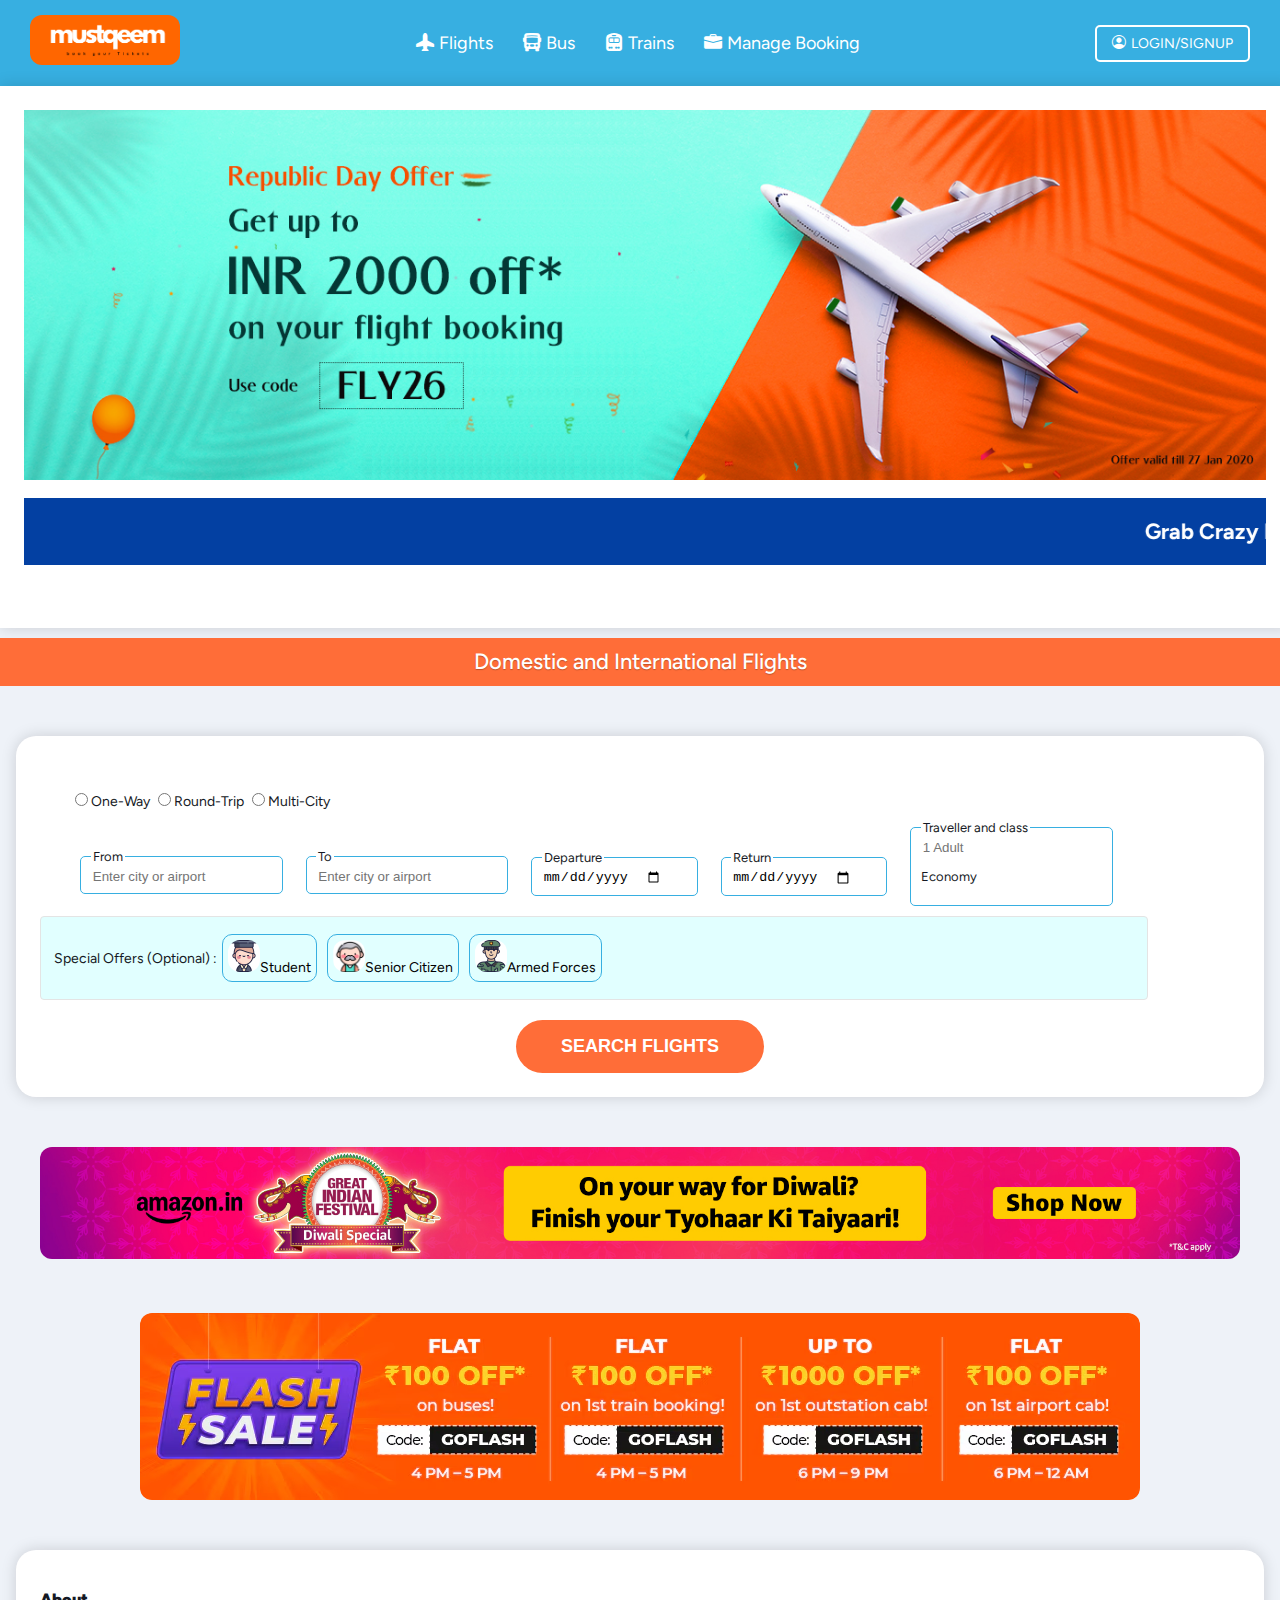
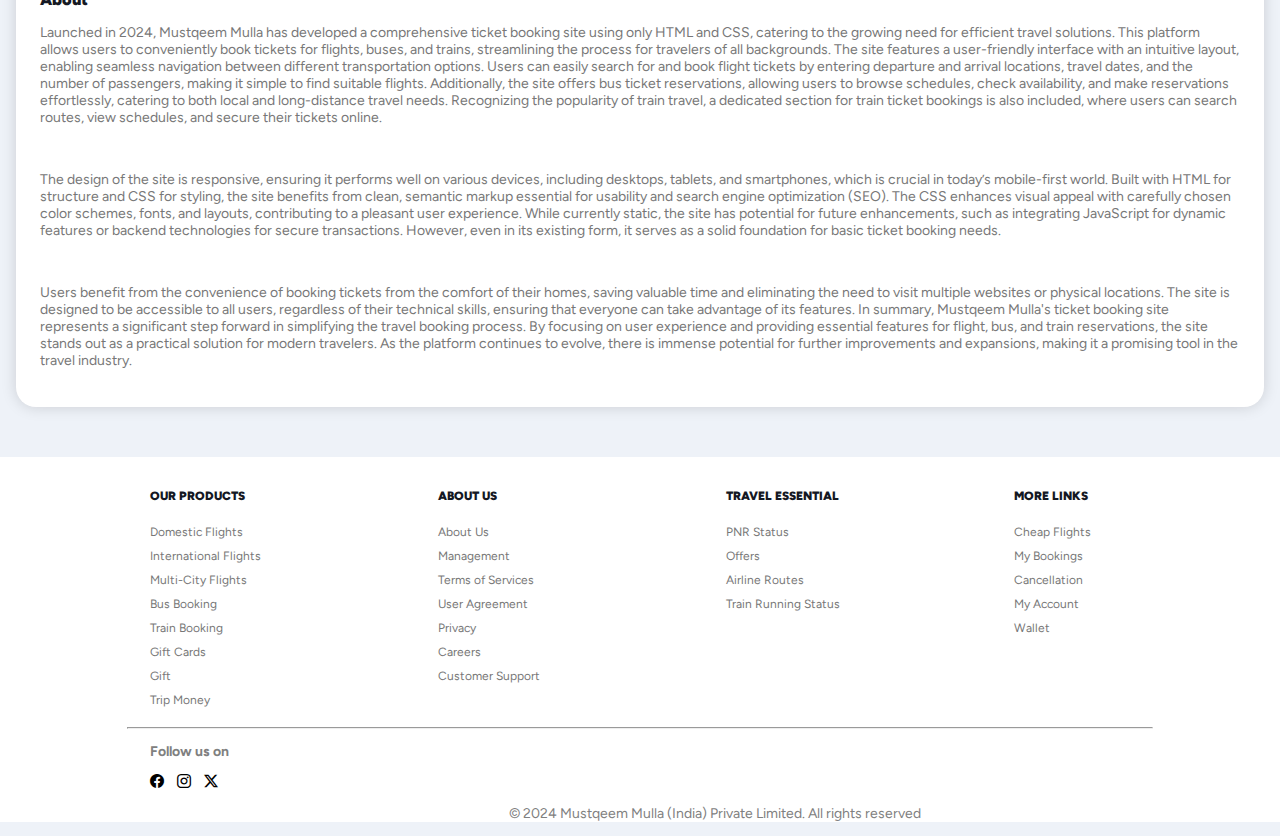
<file: index.html>
<!DOCTYPE html>
<html lang="en">
<head>
    <meta charset="UTF-8">
    <meta name="viewport" content="width=device-width, initial-scale=1.0">
    <title>Ticket-Booking</title>
    <link rel="stylesheet" href="style.css">
    <link rel="stylesheet" href="https://cdn.jsdelivr.net/npm/bootstrap-icons@1.11.3/font/bootstrap-icons.min.css">
    <link rel="preconnect" href="https://fonts.googleapis.com">
    <link rel="preconnect" href="https://fonts.gstatic.com" crossorigin>
    <link href="https://fonts.googleapis.com/css2?family=Figtree:ital,wght@0,300..900;1,300..900&family=Noto+Sans+TC:wght@100..900&family=Work+Sans:ital,wght@0,100..900;1,100..900&display=swap" rel="stylesheet">

</head>
<body>
    <nav class="navbar">
      <div class="logo"><a href="index.html"><img src="imgs/mustqeem (1).png" alt=""></a></div>
      <div class="nav-links">
            <a href="index.html"><i class="bi bi-airplane-fill"></i>Flights</a>
            <a href="bus.html"><i class="bi bi-bus-front-fill"></i>Bus</a>
            <a href="train.html"><i class="bi bi-train-front-fill"></i>Trains</a>
            <a href="#"><i class="bi bi-briefcase-fill"></i>Manage Booking</a>
        </div>
        <div class="login-signup">
            <a href="#"><i class="bi bi-person-circle"></i>LOGIN/SIGNUP</a>
        </div>
    </nav>

    <div id="air-poster"><img src="imgs/air 2offer.jpg" alt=""><marquee behavior="" direction="" scrollamount="12">Grab Crazy Deals in our <strong style="color: yellow;">FLASH SALE </strong> | 4PM Onwards | Grab Crazy Deals in our <strong style="color: yellow;">FLASH SALE </strong> | 4PM Onwards | Grab Crazy Deals in our <strong style="color: yellow;">FLASH SALE </strong> | 4PM Onwards |</marquee></div>
    
    <div id="head"><h2>Domestic and International Flights</h2></div>
    


<section>

    <div  id="ticket-section">
      <div class="section-1" id="radio-button">
        <input type="radio" id="one-way" name="trip" value="One-Way">One-Way
        <input type="radio" id="round-trip" name="trip" value="Round-Trip">Round-Trip
        <input type="radio" id="multi-city" name="trip" value="Multi-City">Multi-City
      </div>

      <div class="section-1" id="input-boxes">
        <fieldset><legend >From</legend><input type="text" placeholder="Enter city or airport"></fieldset>
        
        <fieldset><legend >To</legend><input type="text"placeholder="Enter city or airport"></fieldset>

        <fieldset><legend >Departure</legend><input type="date"></fieldset>

        <fieldset><legend >Return</legend><input type="date" placeholder="Click here to add a return flight"></fieldset>

        <fieldset><legend >Traveller and class</legend><input type="number" placeholder="1 Adult"><p>Economy</p></fieldset>

      </div>

      <div class="offer-labels">
        <p>Special Offers (Optional) : </p>
        <label for="ST"><a href="#"><img src="imgs/st.png" alt="student" height="32" width="32">Student</a></label>
        <label for="SC"><a href="#"><img src="imgs/sc.png" alt="senior citizen" height="32" width="32">Senior Citizen</a></label>
        <label for="AF"><a href="#"><img src="imgs/af.png" alt="armed forces" height="32" width="32">Armed Forces</a></label>
      </div>

      <div class="button-container"><button id="search" type="submit">SEARCH FLIGHTS</button></div>
    </div>
</section>

<section>
  <div id="section-2" width="1200px"><a href="hhttps://www.amazon.in/"><img src="imgs/f001408d-e24c-41d7-976b-9a8986c4286f.jpg" alt=""></a></div>
</section>

<section>
  <div id="section-4">
      <img src="imgs/offer label.avif" alt="">
  </div>
</section>

<section>
  <div id="ticket-section">
  <h3 style="margin-bottom: 15px;margin-top: 15px;"><strong>About</strong></h3>

  <p style="color: rgb(119, 119, 119);">
    Launched in 2024, Mustqeem Mulla has developed a comprehensive ticket booking site using only HTML and CSS, catering to the growing need for efficient travel solutions. This platform allows users to conveniently book tickets for flights, buses, and trains, streamlining the process for travelers of all backgrounds. The site features a user-friendly interface with an intuitive layout, enabling seamless navigation between different transportation options. Users can easily search for and book flight tickets by entering departure and arrival locations, travel dates, and the number of passengers, making it simple to find suitable flights. Additionally, the site offers bus ticket reservations, allowing users to browse schedules, check availability, and make reservations effortlessly, catering to both local and long-distance travel needs. Recognizing the popularity of train travel, a dedicated section for train ticket bookings is also included, where users can search routes, view schedules, and secure their tickets online.
  </p>
  <br>
  <p style="color: rgb(119, 119, 119);">
    The design of the site is responsive, ensuring it performs well on various devices, including desktops, tablets, and smartphones, which is crucial in today’s mobile-first world. Built with HTML for structure and CSS for styling, the site benefits from clean, semantic markup essential for usability and search engine optimization (SEO). The CSS enhances visual appeal with carefully chosen color schemes, fonts, and layouts, contributing to a pleasant user experience. While currently static, the site has potential for future enhancements, such as integrating JavaScript for dynamic features or backend technologies for secure transactions. However, even in its existing form, it serves as a solid foundation for basic ticket booking needs.
  </p>
  <br>
  <p style="color: rgb(119, 119, 119);">
    Users benefit from the convenience of booking tickets from the comfort of their homes, saving valuable time and eliminating the need to visit multiple websites or physical locations. The site is designed to be accessible to all users, regardless of their technical skills, ensuring that everyone can take advantage of its features. In summary, Mustqeem Mulla's ticket booking site represents a significant step forward in simplifying the travel booking process. By focusing on user experience and providing essential features for flight, bus, and train reservations, the site stands out as a practical solution for modern travelers. As the platform continues to evolve, there is immense potential for further improvements and expansions, making it a promising tool in the travel industry.
  </p>
</div>
</section>

<footer>

  <div id="footer-links">
  <ul>
    <p><b>OUR PRODUCTS</b></p>

    <li><a href="index.html">Domestic Flights</a></li>
    <li><a href="index.html">International Flights</a></li>
    <li><a href="index.html">Multi-City Flights</a></li>
    <li><a href="bus.html">Bus Booking</a></li>
    <li><a href="train.html">Train Booking</a></li>
    <li><a href="">Gift Cards</a></li>
    <li><a href="">Gift</a></li>
    <li><a href="">Trip Money</a></li>
  </ul>

  <ul>
    <p><b>ABOUT US</b></p>

    <li><a href="#about">About Us</a></li>
    <li><a href="">Management</a></li>
    <li><a href="">Terms of Services</a></li>
    <li><a href="">User Agreement</a></li>
    <li><a href="">Privacy</a></li>
    <li><a href="">Careers</a></li>
    <li><a href="">Customer Support</a></li>
  </ul>
  
  <ul>
    <p><b>TRAVEL ESSENTIAL</b></p>
    <li><a href="https://www.indianrail.gov.in/enquiry/PNR/PnrEnquiry.html?locale=en">PNR Status</a></li>
    <li><a href="">Offers</a></li>
    <li><a href="https://www.flightconnections.com/airlines">Airline Routes</a></li>
    <li><a href="https://enquiry.indianrail.gov.in/mntes/">Train Running Status</a></li>
  </ul>
  
  <ul>
    <p><b>MORE LINKS</b></p>

    <li><a href="">Cheap Flights</a></li>
    <li><a href="">My Bookings</a></li>
    <li><a href="">Cancellation</a></li>
    <li><a href="">My Account</a></li>
    <li><a href="">Wallet</a></li>
  </ul>
</div>
<hr>

<div class="footer-second">
  <p id="f">Follow us on</p>
  <a href="https://www.facebook.com/profile.php?id=100078745628698" class="i"><i class="bi bi-facebook"></i></a>
  <a href="https://www.instagram.com/mustqeem.here/" class="i"><i class="bi bi-instagram"></i></a>
  <a href="" class="i"><i class="bi bi-twitter-x"></i></a>

  <p id="c">© 2024 Mustqeem Mulla (India) Private Limited. All rights reserved</p>
</div>
</footer>

</body>
</html>
</file>
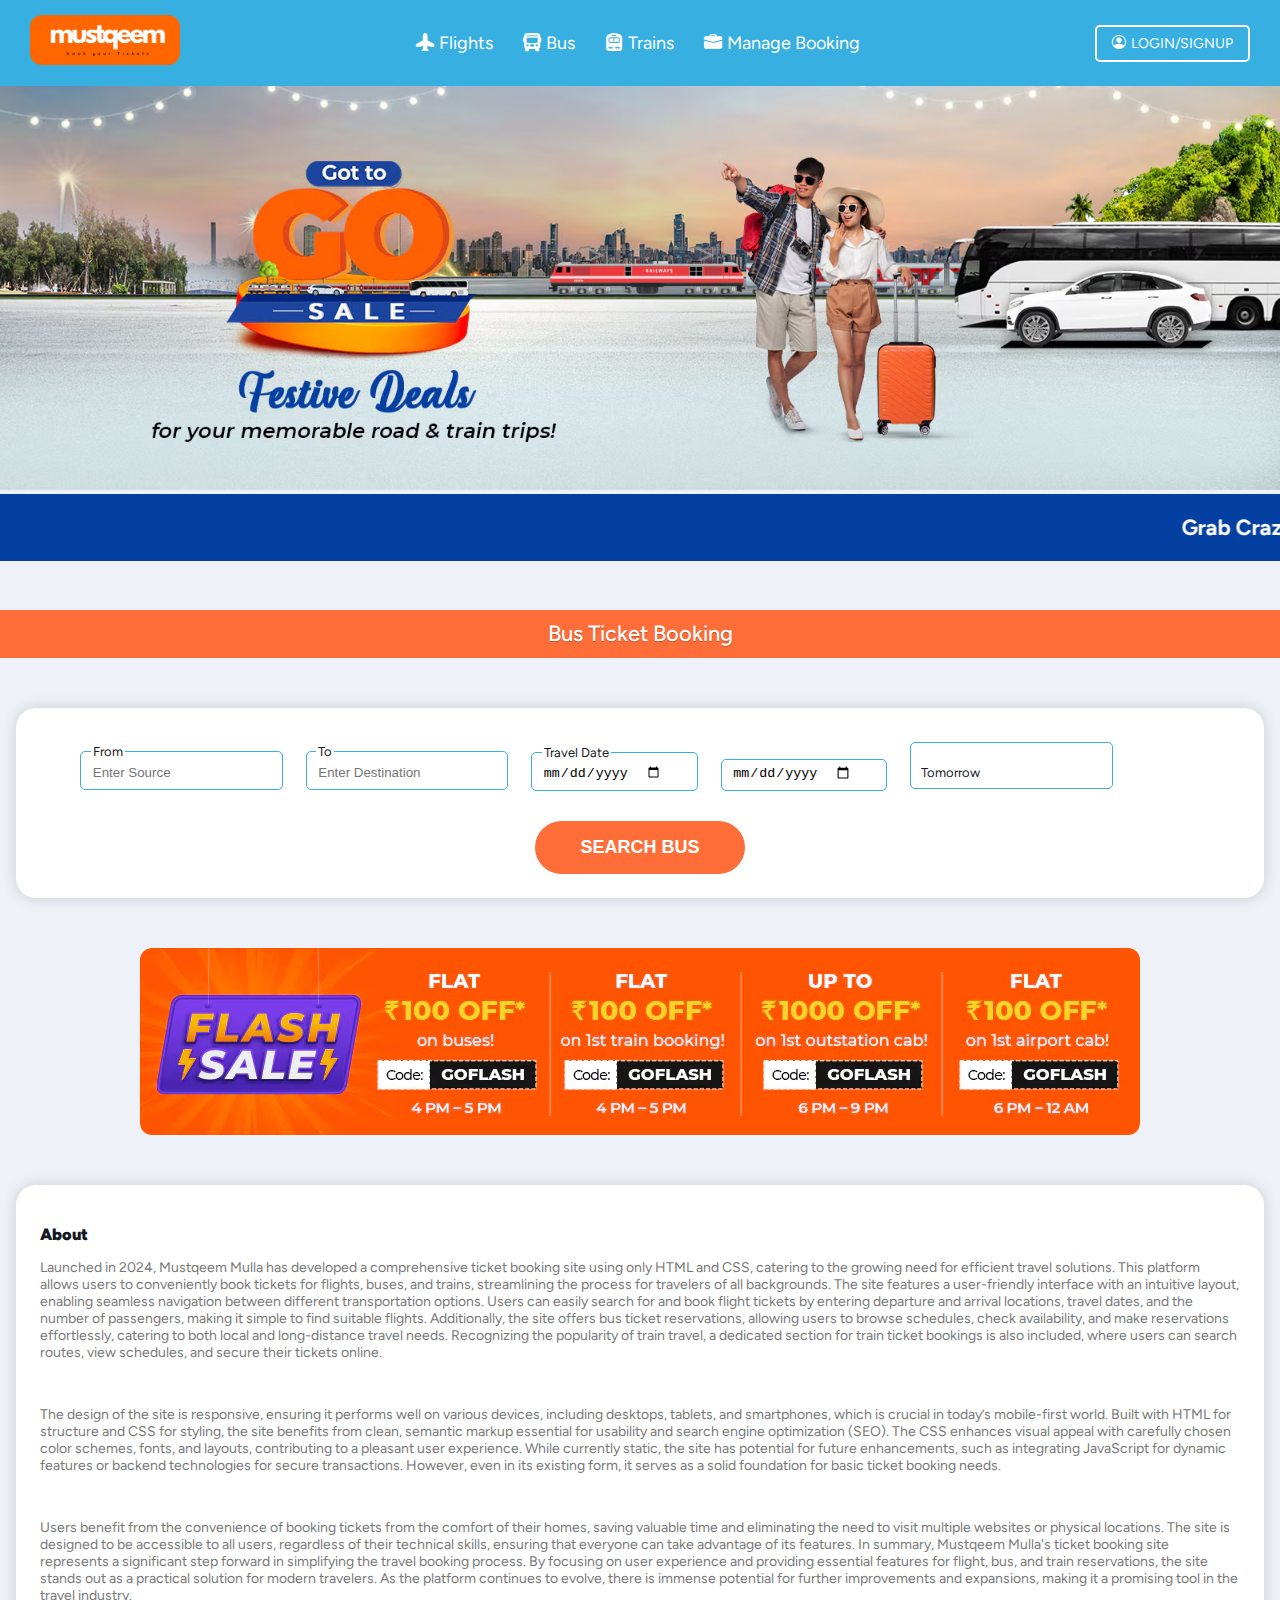
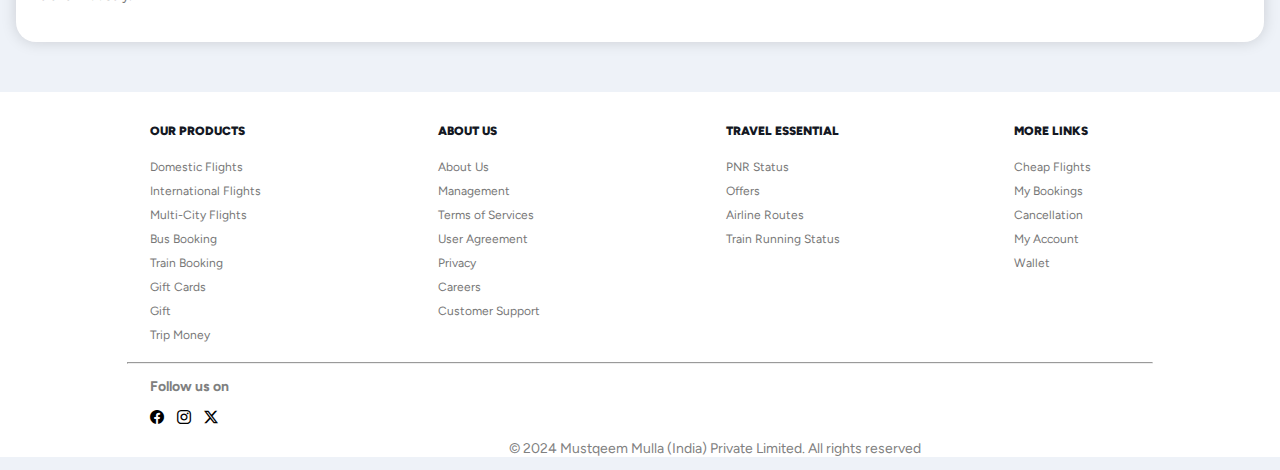
<file: bus.html>
<!DOCTYPE html>
<html lang="en">
<head>
    <meta charset="UTF-8">
    <meta name="viewport" content="width=device-width, initial-scale=1.0">
    <title>Ticket-Booking</title>
    <link rel="stylesheet" href="style.css">
    <link rel="stylesheet" href="https://cdn.jsdelivr.net/npm/bootstrap-icons@1.11.3/font/bootstrap-icons.min.css">
    <link rel="preconnect" href="https://fonts.googleapis.com">
    <link rel="preconnect" href="https://fonts.gstatic.com" crossorigin>
    <link href="https://fonts.googleapis.com/css2?family=Figtree:ital,wght@0,300..900;1,300..900&family=Noto+Sans+TC:wght@100..900&family=Work+Sans:ital,wght@0,100..900;1,100..900&display=swap" rel="stylesheet">

</head>
<body>

  <nav class="navbar">
    <div class="logo"><a href="index.html"><img src="imgs/mustqeem (1).png" alt=""></a></div>
    <div class="nav-links">
        <a href="index.html"><i class="bi bi-airplane-fill"></i>Flights</a>
        <a href="bus.html"><i class="bi bi-bus-front-fill"></i>Bus</a>
        <a href="train.html"><i class="bi bi-train-front-fill"></i>Trains</a>
        <a href="#"><i class="bi bi-briefcase-fill"></i>Manage Booking</a>
    </div>
    <div class="login-signup">
        <a href="#"><i class="bi bi-person-circle"></i>LOGIN/SIGNUP</a>
    </div>
</nav>

<div id="poster"><img src="imgs/poster.avif" alt=""> <marquee behavior="" direction="" scrollamount="10">Grab Crazy Deals in our <strong style="color: yellow;">FLASH SALE </strong> | 4PM Onwards | Grab Crazy Deals in our <strong style="color: yellow;">FLASH SALE </strong> | 4PM Onwards | Grab Crazy Deals in our <strong style="color: yellow;">FLASH SALE </strong> | 4PM Onwards |</marquee></div>


<div id="head"><h2>Bus Ticket Booking</h2></div>
  
  <section id="train-ticket">

    <div  id="ticket-section">

      <div class="section-1" id="input-boxes">
        <fieldset><legend >From</legend><input type="text" placeholder="Enter Source"></fieldset>
        
        <fieldset><legend >To</legend><input type="text"placeholder="Enter Destination"></fieldset>

        <fieldset><legend >Travel Date</legend><input type="date"></fieldset>

        <fieldset><input type="date" placeholder="Today" ></fieldset>

        <fieldset><input  >Tomorrow</fieldset>

      </div>


      <div class="button-container"><button id="search" type="submit">SEARCH BUS</button></div>
    </div>
</section>

<section>
  <div id="section-4">
      <img src="imgs/offer label.avif" alt="">
  </div>
</section>

<section>
  <div id="ticket-section">
  <h3 style="margin-bottom: 15px;margin-top: 15px;"><strong>About</strong></h3>

  <p style="color: rgb(119, 119, 119);">
    Launched in 2024, Mustqeem Mulla has developed a comprehensive ticket booking site using only HTML and CSS, catering to the growing need for efficient travel solutions. This platform allows users to conveniently book tickets for flights, buses, and trains, streamlining the process for travelers of all backgrounds. The site features a user-friendly interface with an intuitive layout, enabling seamless navigation between different transportation options. Users can easily search for and book flight tickets by entering departure and arrival locations, travel dates, and the number of passengers, making it simple to find suitable flights. Additionally, the site offers bus ticket reservations, allowing users to browse schedules, check availability, and make reservations effortlessly, catering to both local and long-distance travel needs. Recognizing the popularity of train travel, a dedicated section for train ticket bookings is also included, where users can search routes, view schedules, and secure their tickets online.
  </p>
  <br>
  <p style="color: rgb(119, 119, 119);">
    The design of the site is responsive, ensuring it performs well on various devices, including desktops, tablets, and smartphones, which is crucial in today’s mobile-first world. Built with HTML for structure and CSS for styling, the site benefits from clean, semantic markup essential for usability and search engine optimization (SEO). The CSS enhances visual appeal with carefully chosen color schemes, fonts, and layouts, contributing to a pleasant user experience. While currently static, the site has potential for future enhancements, such as integrating JavaScript for dynamic features or backend technologies for secure transactions. However, even in its existing form, it serves as a solid foundation for basic ticket booking needs.
  </p>
  <br>
  <p style="color: rgb(119, 119, 119);">
    Users benefit from the convenience of booking tickets from the comfort of their homes, saving valuable time and eliminating the need to visit multiple websites or physical locations. The site is designed to be accessible to all users, regardless of their technical skills, ensuring that everyone can take advantage of its features. In summary, Mustqeem Mulla's ticket booking site represents a significant step forward in simplifying the travel booking process. By focusing on user experience and providing essential features for flight, bus, and train reservations, the site stands out as a practical solution for modern travelers. As the platform continues to evolve, there is immense potential for further improvements and expansions, making it a promising tool in the travel industry.
  </p>
</div>
</section>

<footer>

  <div id="footer-links">
  <ul>
    <p><b>OUR PRODUCTS</b></p>

    <li><a href="index.html">Domestic Flights</a></li>
    <li><a href="index.html">International Flights</a></li>
    <li><a href="index.html">Multi-City Flights</a></li>
    <li><a href="bus.html">Bus Booking</a></li>
    <li><a href="train.html">Train Booking</a></li>
    <li><a href="">Gift Cards</a></li>
    <li><a href="">Gift</a></li>
    <li><a href="">Trip Money</a></li>
  </ul>

  <ul>
    <p><b>ABOUT US</b></p>

    <li><a href="#about">About Us</a></li>
    <li><a href="">Management</a></li>
    <li><a href="">Terms of Services</a></li>
    <li><a href="">User Agreement</a></li>
    <li><a href="">Privacy</a></li>
    <li><a href="">Careers</a></li>
    <li><a href="">Customer Support</a></li>
  </ul>
  
  <ul>
    <p><b>TRAVEL ESSENTIAL</b></p>
    <li><a href="https://www.indianrail.gov.in/enquiry/PNR/PnrEnquiry.html?locale=en">PNR Status</a></li>
    <li><a href="">Offers</a></li>
    <li><a href="https://www.flightconnections.com/airlines">Airline Routes</a></li>
    <li><a href="https://enquiry.indianrail.gov.in/mntes/">Train Running Status</a></li>
  </ul>
  
  <ul>
    <p><b>MORE LINKS</b></p>

    <li><a href="">Cheap Flights</a></li>
    <li><a href="">My Bookings</a></li>
    <li><a href="">Cancellation</a></li>
    <li><a href="">My Account</a></li>
    <li><a href="">Wallet</a></li>
  </ul>
</div>
<hr>

<div class="footer-second">
  <p id="f">Follow us on</p>
  <a href="https://www.facebook.com/profile.php?id=100078745628698" class="i"><i class="bi bi-facebook"></i></a>
  <a href="https://www.instagram.com/mustqeem.here/" class="i"><i class="bi bi-instagram"></i></a>
  <a href="" class="i"><i class="bi bi-twitter-x"></i></a>

  <p id="c">© 2024 Mustqeem Mulla (India) Private Limited. All rights reserved</p>
</div>
</footer>

</body>
</html>
</file>
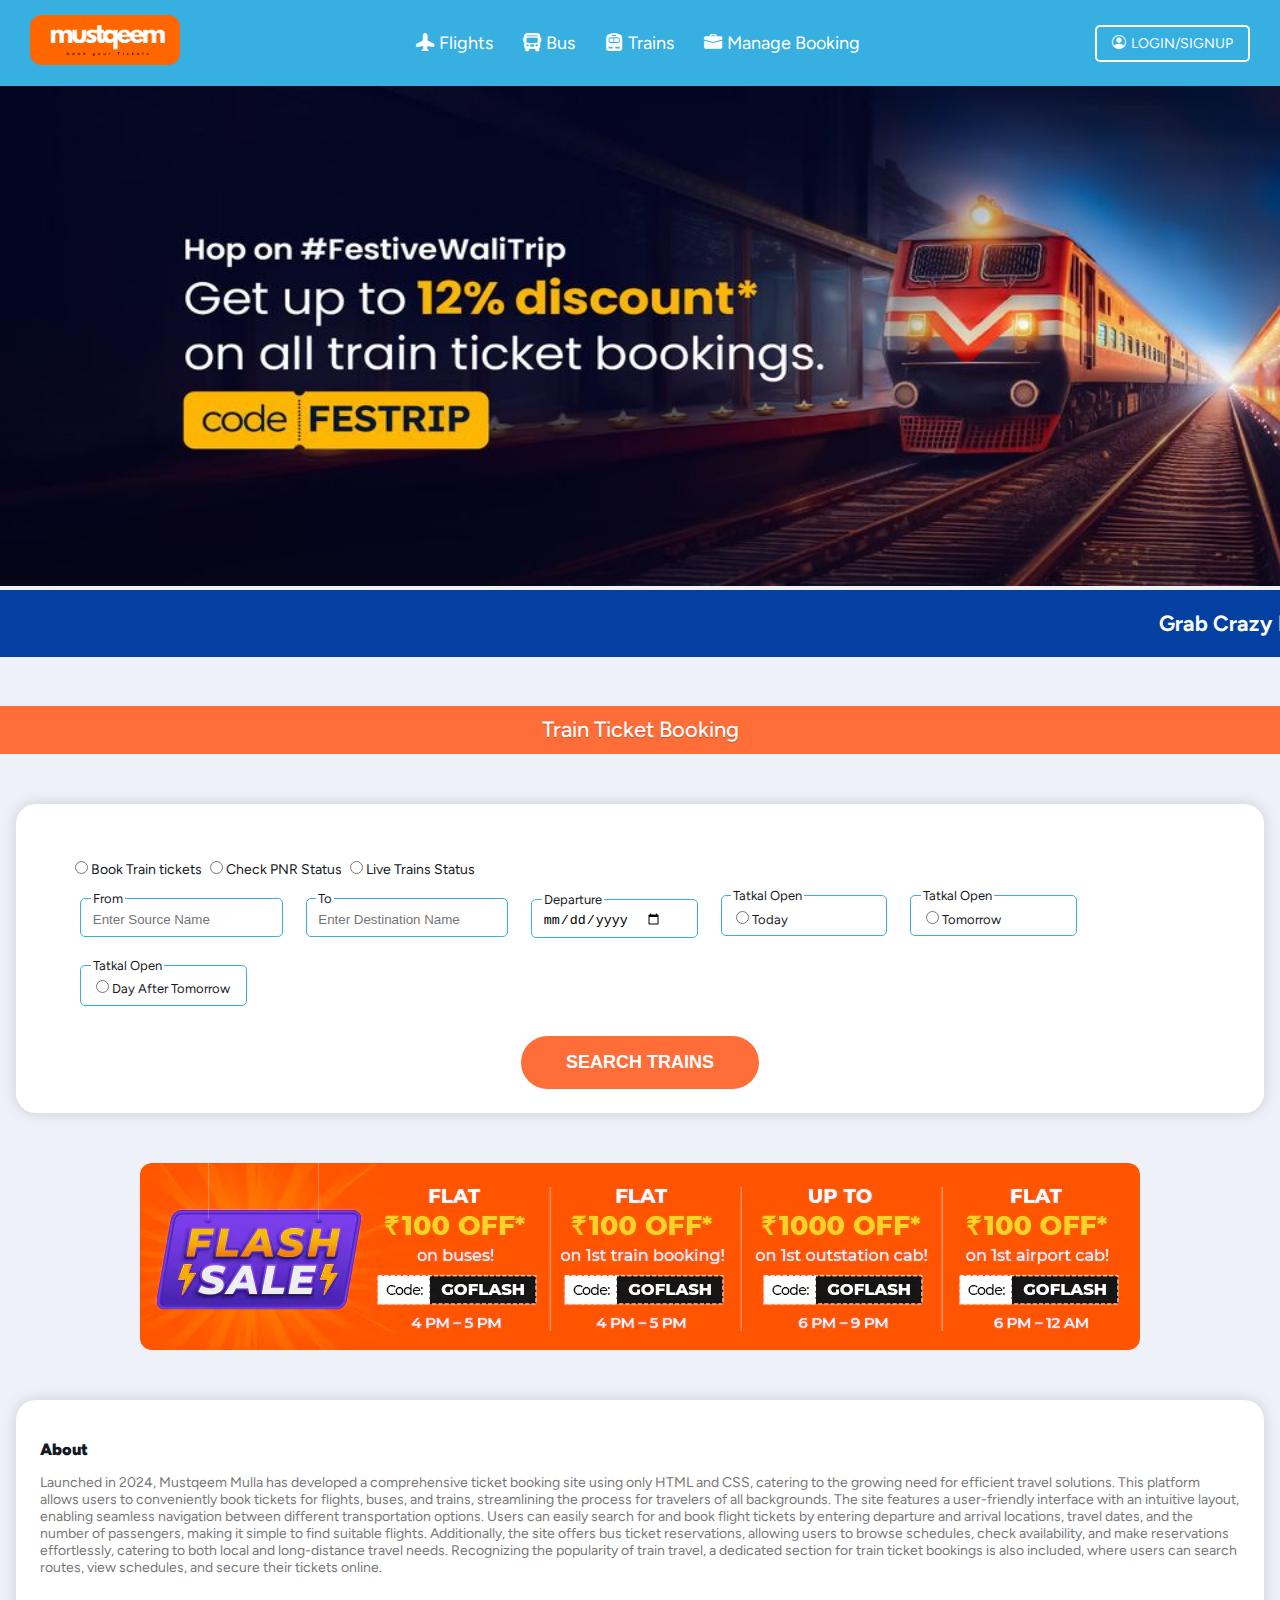
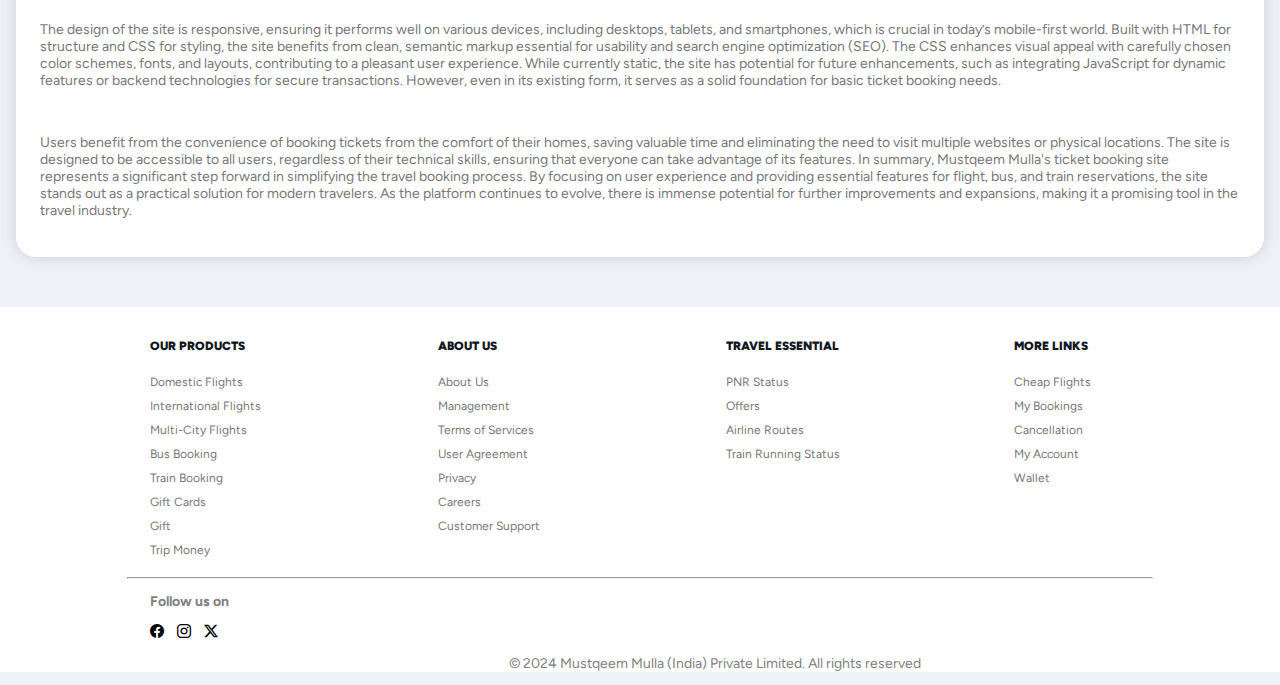
<file: train.html>
<!DOCTYPE html>
<html lang="en">
<head>
    <meta charset="UTF-8">
    <meta name="viewport" content="width=device-width, initial-scale=1.0">
    <title>Ticket-Booking</title>
    <link rel="stylesheet" href="style.css">
    <link rel="stylesheet" href="https://cdn.jsdelivr.net/npm/bootstrap-icons@1.11.3/font/bootstrap-icons.min.css">
    <link rel="preconnect" href="https://fonts.googleapis.com">
    <link rel="preconnect" href="https://fonts.gstatic.com" crossorigin>
    <link href="https://fonts.googleapis.com/css2?family=Figtree:ital,wght@0,300..900;1,300..900&family=Noto+Sans+TC:wght@100..900&family=Work+Sans:ital,wght@0,100..900;1,100..900&display=swap" rel="stylesheet">

</head>
<body>

  <nav class="navbar">
    <div class="logo"><a href="index.html"><img src="imgs/mustqeem (1).png" alt=""></a></div>
    <div class="nav-links">
        <a href="index.html"><i class="bi bi-airplane-fill"></i>Flights</a>
        <a href="bus.html"><i class="bi bi-bus-front-fill"></i>Bus</a>
        <a href="train.html"><i class="bi bi-train-front-fill"></i>Trains</a>
        <a href="#"><i class="bi bi-briefcase-fill"></i>Manage Booking</a>
    </div>
    <div class="login-signup">
        <a href="#"><i class="bi bi-person-circle"></i>LOGIN/SIGNUP</a>
    </div>
</nav>

<div id="poster"><img src="imgs/train offer.jpg" alt="" style="width: 100%; height: 500px;"><marquee behavior="" direction="" scrollamount="12">Grab Crazy Deals in our <strong style="color: yellow;">FLASH SALE </strong> | 4PM Onwards | Grab Crazy Deals in our <strong style="color: yellow;">FLASH SALE </strong> | 4PM Onwards | Grab Crazy Deals in our <strong style="color: yellow;">FLASH SALE </strong> | 4PM Onwards |</marquee></div>


<div id="head"><h2>Train Ticket Booking</h2></div>
  
  <section id="train-ticket">

    <div  id="ticket-section">
      <div class="section-1" id="radio-button">
        <input type="radio" id="one-way" name="train-details" value="One-Way">Book Train tickets
        <input type="radio" id="round-trip" name="train-details" value="Round-Trip">Check PNR Status
        <input type="radio" id="multi-city" name="train-details" value="Multi-City">Live Trains Status
      </div>

      <div class="section-1" id="input-boxes">
        <fieldset><legend >From</legend><input type="text" placeholder="Enter Source Name"></fieldset>
        
        <fieldset><legend >To</legend><input type="text"placeholder="Enter Destination Name"></fieldset>

        <fieldset><legend >Departure</legend><input type="date"></fieldset>

        <fieldset><legend >Tatkal Open</legend><input type="radio" placeholder="Today" name="tatkal">Today</fieldset>

        <fieldset><legend >Tatkal Open</legend><input type="radio" placeholder="Today" name="tatkal">Tomorrow</fieldset>

        <fieldset><legend >Tatkal Open</legend><input type="radio" placeholder="Today" name="tatkal">Day After Tomorrow</fieldset>

      </div>


      <div class="button-container"><button id="search" type="submit">SEARCH TRAINS</button></div>
    </div>
</section>

<section>
  <div id="section-4">
      <img src="imgs/offer label.avif" alt="">
  </div>
</section>

<section id="about">
  <div id="ticket-section">
  <h3 style="margin-bottom: 15px;margin-top: 15px;"><strong>About</strong></h3>

  <p style="color: rgb(119, 119, 119);">
    Launched in 2024, Mustqeem Mulla has developed a comprehensive ticket booking site using only HTML and CSS, catering to the growing need for efficient travel solutions. This platform allows users to conveniently book tickets for flights, buses, and trains, streamlining the process for travelers of all backgrounds. The site features a user-friendly interface with an intuitive layout, enabling seamless navigation between different transportation options. Users can easily search for and book flight tickets by entering departure and arrival locations, travel dates, and the number of passengers, making it simple to find suitable flights. Additionally, the site offers bus ticket reservations, allowing users to browse schedules, check availability, and make reservations effortlessly, catering to both local and long-distance travel needs. Recognizing the popularity of train travel, a dedicated section for train ticket bookings is also included, where users can search routes, view schedules, and secure their tickets online.
  </p>
  <br>
  <p style="color: rgb(119, 119, 119);">
    The design of the site is responsive, ensuring it performs well on various devices, including desktops, tablets, and smartphones, which is crucial in today’s mobile-first world. Built with HTML for structure and CSS for styling, the site benefits from clean, semantic markup essential for usability and search engine optimization (SEO). The CSS enhances visual appeal with carefully chosen color schemes, fonts, and layouts, contributing to a pleasant user experience. While currently static, the site has potential for future enhancements, such as integrating JavaScript for dynamic features or backend technologies for secure transactions. However, even in its existing form, it serves as a solid foundation for basic ticket booking needs.
  </p>
  <br>
  <p style="color: rgb(119, 119, 119);">
    Users benefit from the convenience of booking tickets from the comfort of their homes, saving valuable time and eliminating the need to visit multiple websites or physical locations. The site is designed to be accessible to all users, regardless of their technical skills, ensuring that everyone can take advantage of its features. In summary, Mustqeem Mulla's ticket booking site represents a significant step forward in simplifying the travel booking process. By focusing on user experience and providing essential features for flight, bus, and train reservations, the site stands out as a practical solution for modern travelers. As the platform continues to evolve, there is immense potential for further improvements and expansions, making it a promising tool in the travel industry.
  </p>
</div>
</section>

<footer>

  <div id="footer-links">
  <ul>
    <p><b>OUR PRODUCTS</b></p>

    <li><a href="index.html">Domestic Flights</a></li>
    <li><a href="index.html">International Flights</a></li>
    <li><a href="index.html">Multi-City Flights</a></li>
    <li><a href="bus.html">Bus Booking</a></li>
    <li><a href="train.html">Train Booking</a></li>
    <li><a href="">Gift Cards</a></li>
    <li><a href="">Gift</a></li>
    <li><a href="">Trip Money</a></li>
  </ul>

  <ul>
    <p><b>ABOUT US</b></p>

    <li><a href="#about">About Us</a></li>
    <li><a href="">Management</a></li>
    <li><a href="">Terms of Services</a></li>
    <li><a href="">User Agreement</a></li>
    <li><a href="">Privacy</a></li>
    <li><a href="">Careers</a></li>
    <li><a href="">Customer Support</a></li>
  </ul>
  
  <ul>
    <p><b>TRAVEL ESSENTIAL</b></p>
    <li><a href="https://www.indianrail.gov.in/enquiry/PNR/PnrEnquiry.html?locale=en">PNR Status</a></li>
    <li><a href="">Offers</a></li>
    <li><a href="https://www.flightconnections.com/airlines">Airline Routes</a></li>
    <li><a href="https://enquiry.indianrail.gov.in/mntes/">Train Running Status</a></li>
  </ul>
  
  <ul>
    <p><b>MORE LINKS</b></p>

    <li><a href="">Cheap Flights</a></li>
    <li><a href="">My Bookings</a></li>
    <li><a href="">Cancellation</a></li>
    <li><a href="">My Account</a></li>
    <li><a href="">Wallet</a></li>
  </ul>
</div>
<hr>

<div class="footer-second">
  <p id="f">Follow us on</p>
  <a href="https://www.facebook.com/profile.php?id=100078745628698" class="i"><i class="bi bi-facebook"></i></a>
  <a href="https://www.instagram.com/mustqeem.here/" class="i"><i class="bi bi-instagram"></i></a>
  <a href="" class="i"><i class="bi bi-twitter-x"></i></a>

  <p id="c">© 2024 Mustqeem Mulla (India) Private Limited. All rights reserved</p>
</div>
</footer>

</body>
</html>
</file>
<file: style.css>
body {
  font-family: "Figtree", sans-serif;
  font-optical-sizing: auto;
  font-weight: 500;
  font-style: normal;  background: rgb(238, 242, 248);
    padding: 0px;
    margin: 0px;
    color: rgb(20, 24, 35);
    font-size: 14px;
    font-weight: 400;
    box-sizing: border-box;
}

.navbar {
  display: flex;
  justify-content: space-between;
  align-items: center;
  background-color: #37AFE1;
  padding: 15px 30px;
  box-shadow: 0 4px 10px rgba(0, 0, 0, 0.1);
}
.navbar a:hover{
  font-weight: 600;
  color: #0340a2;
}
.logo {
  font-size: 24px;
  font-weight: bold;
}

.nav-links {
  display: flex;
  flex-grow: 1;
  justify-content: center;
}

.nav-links a {
  margin: 0 15px;
  text-decoration: none;
  color: white;
  font-size: 18px;
}

.login-signup a {
  text-decoration: none;
  color: white;
  border: 2px solid white;
  padding: 8px 15px;
  border-radius: 5px;
}

.login-signup a:hover {
  background-color: white;
  color: #37AFE1;
  transition: background-color 0.3s;
}
i{
  margin-right: 5px;
}
#ticket-section{
  width: 1200px;
    background: rgb(255, 255, 255);
    box-shadow: rgba(0, 0, 0, 0.15) 0px 0px 15px;
    border-radius: 20px;
    padding: 24px;
    margin: 0px auto;
}
#poster img{
  border-radius: 0px;
}
#air-poster{
  width: 97%;
  background: rgb(255, 255, 255);
  box-shadow: rgba(0, 0, 0, 0.15) 0px 0px 15px;
  padding: 24px;
  margin: 0px auto;
}
marquee{
  padding: 20px;
    background-color: #0340a2;
    margin-bottom: 35px;
    text-align: center;
    font-size: 22px;
    color: #ffffff;
    font-weight: bold;
}

#air-poster img{
  height: auto;
  width: 100%;
  margin-bottom: 14px;
  border-radius: 0px;

}
h2{
    text-align: center;
    text-shadow: rgba(0, 0, 0, 0.25) 0px 1px 1px;
    font-size: 22px;
    line-height: 28px;
    font-weight: 500;
    color: rgb(255, 255, 255);
    margin-top: 10px;
    background:rgb(255, 109, 56);
    padding: 10px;
}
.logo a img{
  width: 150px;
  height: 50px;
}
fieldset{
  display: inline;
  border: 1px solid #37AFE1;
  border-radius: 5px;
  width: 10px;
  margin: 10px;
}
input{
  border: none;
  background-color: transparent;
}
fieldset{
  width: 145px;
  font-size: 13px;
}
#input-boxes{
  /* display: flex;
  margin-top: 32px; */
  width: 100%;

}
#radio-button{
  padding-top: 30px;
  accent-color: initial;
}

.section-1{
  margin-left: 30px;
}
section{
margin-top: 50px;
}
a{
  text-decoration: none;
  color: black;
}
label{
  border: 1px solid #37AFE1;
  padding: 5px;
  border-radius: 10px;
  margin: 5px;
}
label:hover{
  border: 2px solid #37AFE1;
}
.offer-labels{
  width: 90%;
    border: 1px solid rgb(228, 228, 228);
    background: rgb(225, 255, 255);
    border-radius: 4px;
    padding: 12px 13px;
    display: flex;
    position: relative;
    -webkit-box-align: center;
    align-items: center;
    cursor: pointer;
    
}
#search{
  
  background: rgb(255, 109, 56);
  border-radius: 30px;
  line-height: normal;
  font-size: 18px;
  font-weight: 600;
  color: rgb(255, 255, 255);
  padding: 16px 45px;
  outline: 0px;
  border: 0px;
  cursor: pointer;
}
#search:hover{
  background-color: rgb(215, 80, 31)
}
.button-container {
  display: flex;
  justify-content: center;
  margin-top: 20px; 
}
#section-2{
  width: 1200px;
  margin: 0px auto;
}

img {
  max-width: 100%;
  border-radius: 12px;

}
#footer-links{
  display: flex;
  -webkit-box-pack: justify;
  justify-content: space-between;
  padding: 20px 0px;
  width: 90%;
  margin-left: 150px;
}
#footer-links ul{
  width: 25%;
  display: flex;
  flex-direction: column;
  list-style: none;
}
ul p{
  line-height: normal;
  font-size: 12px;
  font-weight: 600;
}
ul li{
  line-height: normal;
  font-size: 12px;
  font-weight: 400;
}
h1,h3, h4, h5, h6,ul {
  margin: 0px;
  list-style: none;
  padding: 0px;
}
#footer-links ul li a{
  display: inline-flex;
  color: rgb(119, 119, 119);
  margin-top: 10px;
}
#footer-links ul li a:hover{
  font-weight: bold;
  color: rgb(119, 119, 119);

}
footer{
  background-color: white;
  margin-top: 50px;
}
.footer-second a i{
  background-position: -213px -3px;
    width: 25px;
    height: 25px;
    margin-right: 10px;
}
.footer-second p{
  font-size: 14px;
  /* margin-left: 150px; */
}
#c{
  font-size: 14px;
  text-align: center;
  color: grey;
}
#f{
  font-size:14px;
  font-weight: bold;
  color: grey;
}
.footer-second{
  margin-left: 150px;
}
hr{
  width: 80%; 
    margin: auto;
}
.offer-labels label a img{
  height:32 ;
  width: 32;
}

#section-4 {
  display: flex;          
  justify-content: center; 
  align-items: center;
}

#section-4 img {
  max-width: 100%;
  height: auto;
}
</file>
